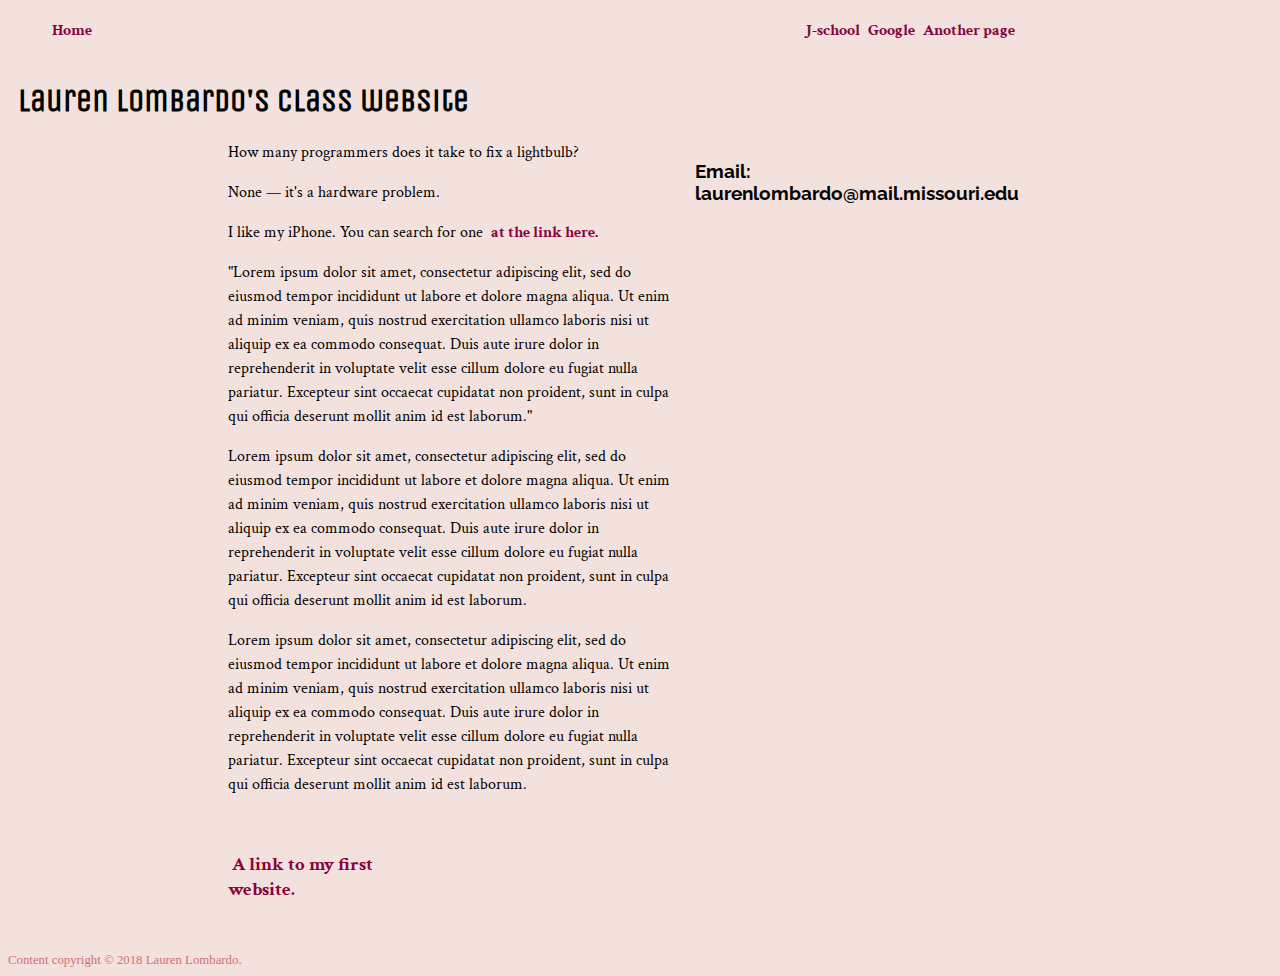
<file: index.html>
<!DOCTYPE html PUBLIC "-//W3C//DTD XHTML 1.0 Transitional//EN"
   "http://www.w3.org/TR/xhtml1/DTD/xhtml1-transitional.dtd">

<html xmlns="http://www.w3.org/1999/xhtml">

<head>
	<title>	Lauren's Website </title>
	<meta http-equiv="content-type"
		content="text/html;charset=utf-8" />
    <meta name="viewport" content="width=device-width, initial-scale=1.0"/>
    <link href="https://fonts.googleapis.com/css?family=Crimson+Text:400,400i,700|Raleway:400,700|Unica+One" rel="stylesheet"/>
    <link rel="stylesheet" type="text/css" href="mystylesheet.css"/>
    <script src="Java.js" type="text/javascript"></script>
</head>

<body>
<!--This is a comment. It won't show up in your browser, only in the page source-->
<div id="container">
  <a class="menu-trigger" href="#">&#9776;</a>
  <nav>
  <ul>
      <li class="item1"><a href="index.html">Home</a></li>
        <li><a href="https://journalism.missouri.edu">J-school</a></li>
        <li><a href="https://www.google.com">Google</a></li>
        <li><a href="index2.html">Another page</a></li>
    </ul>
  </nav>


<header class="title">
  <h1>Lauren Lombardo's class website</h1>
</header>
<article>
  <h3> Email: laurenlombardo@mail.missouri.edu </h3>
<p>
</p>
  <h3> <a href="oldindex.html"> A link to my first website.</a> </h3>
  <header class="authorbox">
    <a href="mailto:laurenlombardo@mail.missouri.edu">
      <img src="me.jpeg" alt="an image of me linked to my email" width="250px"/>
    </a>
  </header>
  <section class="section1">
  <p>How many programmers does it take to fix a lightbulb?</p>
  <p>None — it's a hardware problem.</p>
  <p> I like my iPhone. You can search for one
    <a href="https://www.apple.com">at the link here.</a></p>
    <p> "Lorem ipsum dolor sit amet, consectetur adipiscing elit, sed do eiusmod tempor incididunt ut labore et dolore magna aliqua. Ut enim ad minim veniam, quis nostrud exercitation ullamco laboris nisi ut aliquip ex ea commodo consequat. Duis aute irure dolor in reprehenderit in voluptate velit esse cillum dolore eu fugiat nulla pariatur. Excepteur sint occaecat cupidatat non proident, sunt in culpa qui officia deserunt mollit anim id est laborum."</p>
    <p> Lorem ipsum dolor sit amet, consectetur adipiscing elit, sed do eiusmod tempor incididunt ut labore et dolore magna aliqua. Ut enim ad minim veniam, quis nostrud exercitation ullamco laboris nisi ut aliquip ex ea commodo consequat. Duis aute irure dolor in reprehenderit in voluptate velit esse cillum dolore eu fugiat nulla pariatur. Excepteur sint occaecat cupidatat non proident, sunt in culpa qui officia deserunt mollit anim id est laborum.</p>
    <p> Lorem ipsum dolor sit amet, consectetur adipiscing elit, sed do eiusmod tempor incididunt ut labore et dolore magna aliqua. Ut enim ad minim veniam, quis nostrud exercitation ullamco laboris nisi ut aliquip ex ea commodo consequat. Duis aute irure dolor in reprehenderit in voluptate velit esse cillum dolore eu fugiat nulla pariatur. Excepteur sint occaecat cupidatat non proident, sunt in culpa qui officia deserunt mollit anim id est laborum.</p>
</section>
</article>




<footer>
  Content copyright &copy; 2018 Lauren Lombardo.</footer>

</div>

</body>


</html>
</file>
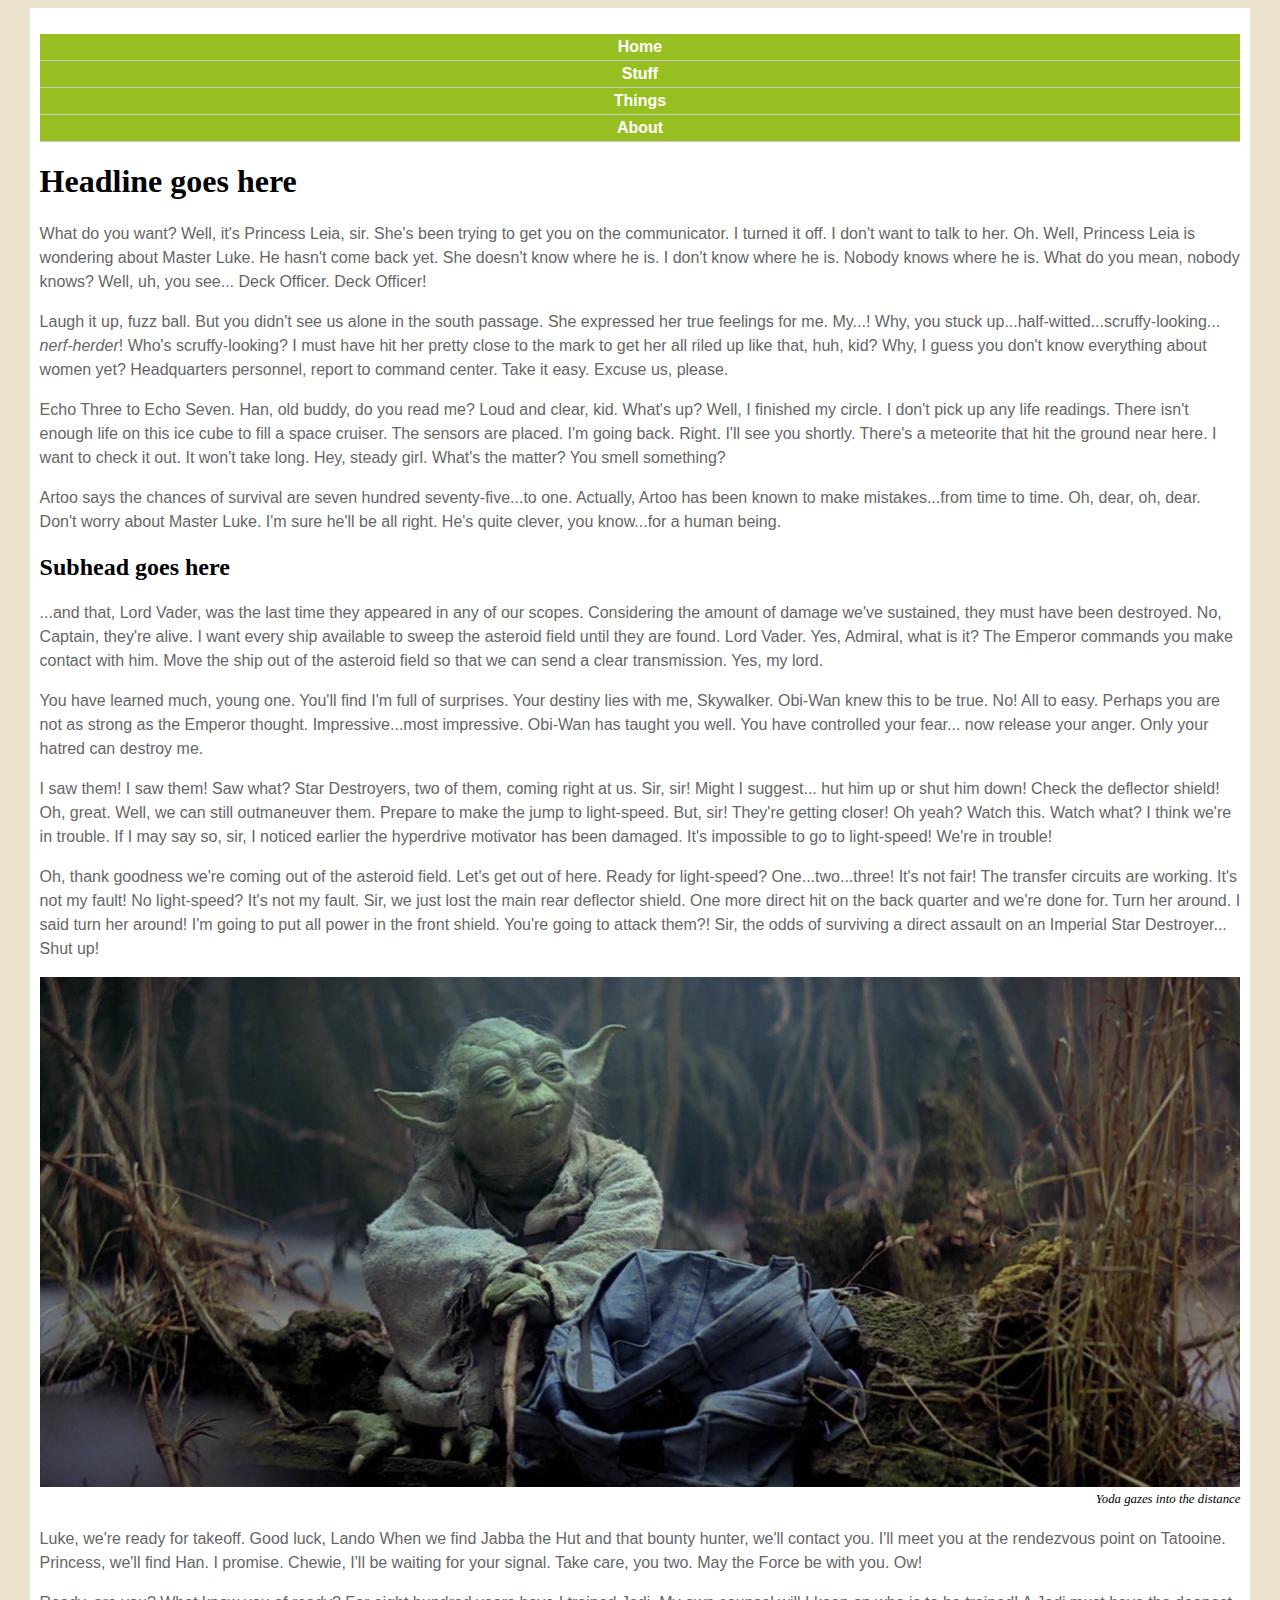
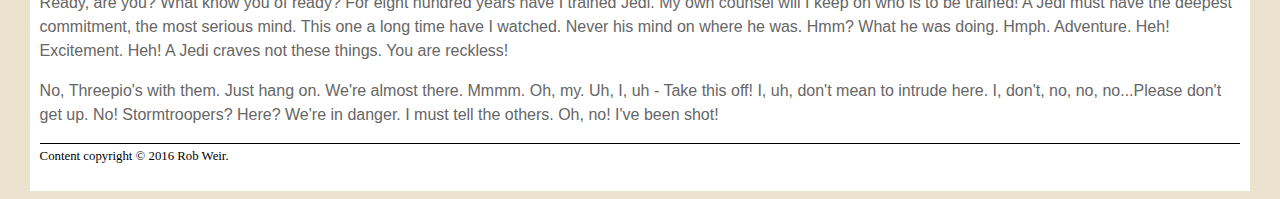
<file: google_fonts/index.html>
<!DOCTYPE html PUBLIC "-//W3C//DTD XHTML 1.0 Transitional//EN"
   "http://www.w3.org/TR/xhtml1/DTD/xhtml1-transitional.dtd">

<html xmlns="http://www.w3.org/1999/xhtml">

<head>
	<title>	Your page title goes here </title>
	<meta http-equiv="content-type" content="text/html;charset=utf-8" />
    <link rel="stylesheet" type="text/css" href="style.css">
    <!-- <style type="text/css">
        body {background-color:yellow;}
    </style> -->
</head>

<body>
<!--This is a comment. It won't show up in your browser, only in the page source-->
    <div id="container">

    <div id="header">
        <ul id="nav">
            <li><a href="index.html">Home</a></li>
            <li><a href="#">Stuff</a></li>
            <li><a href="#">Things</a></li>
            <li><a href="#">About</a></li>
        </ul>

        <h1>Headline goes here</h1>
    </div>
    <!-- end header div -->
    <p>What do you want? Well, it's Princess Leia, sir. She's been trying to get you on the communicator. I turned it off. I don't want to talk to her. Oh. Well, Princess Leia is wondering about Master Luke. He hasn't come back yet. She doesn't know where he is. I don't know where he is. Nobody knows where he is. What do you mean, nobody knows? Well, uh, you see... Deck Officer. Deck Officer!</p>

    <p>Laugh it up, fuzz ball. But you didn't see us alone in the south passage. She expressed her true feelings for me. My...! Why, you stuck up...half-witted...scruffy-looking...<span class="italic"> nerf-herder</span>! Who's scruffy-looking? I must have hit her pretty close to the mark to get her all riled up like that, huh, kid? Why, I guess you don't know everything about women yet? Headquarters personnel, report to command center. Take it easy. Excuse us, please.</p>

    <p>Echo Three to Echo Seven. Han, old buddy, do you read me? Loud and clear, kid. What's up? Well, I finished my circle. I don't pick up any life readings. There isn't enough life on this ice cube to fill a space cruiser. The sensors are placed. I'm going back. Right. I'll see you shortly. There's a meteorite that hit the ground near here. I want to check it out. It won't take long. Hey, steady girl. What's the matter? You smell something?</p>

    <p>Artoo says the chances of survival are seven hundred seventy-five...to one. Actually, Artoo has been known to make mistakes...from time to time. Oh, dear, oh, dear. Don't worry about Master Luke. I'm sure he'll be all right. He's quite clever, you know...for a human being.</p>

    <h2>Subhead goes here</h2>

    <p>...and that, Lord Vader, was the last time they appeared in any of our scopes. Considering the amount of damage we've sustained, they must have been destroyed. No, Captain, they're alive. I want every ship available to sweep the asteroid field until they are found. Lord Vader. Yes, Admiral, what is it? The Emperor commands you make contact with him. Move the ship out of the asteroid field so that we can send a clear transmission. Yes, my lord.</p>

    <p>You have learned much, young one. You'll find I'm full of surprises. Your destiny lies with me, Skywalker. Obi-Wan knew this to be true. No! All to easy. Perhaps you are not as strong as the Emperor thought. Impressive...most impressive. Obi-Wan has taught you well. You have controlled your fear... now release your anger. Only your hatred can destroy me.</p>

    <p>I saw them! I saw them! Saw what? Star Destroyers, two of them, coming right at us. Sir, sir! Might I suggest... hut him up or shut him down! Check the deflector shield! Oh, great. Well, we can still outmaneuver them. Prepare to make the jump to light-speed. But, sir! They're getting closer! Oh yeah? Watch this. Watch what? I think we're in trouble. If I may say so, sir, I noticed earlier the hyperdrive motivator has been damaged. It's impossible to go to light-speed! We're in trouble!</p>

    <p>Oh, thank goodness we're coming out of the asteroid field. Let's get out of here. Ready for light-speed? One...two...three! It's not fair! The transfer circuits are working. It's not my fault! No light-speed? It's not my fault. Sir, we just lost the main rear deflector shield. One more direct hit on the back quarter and we're done for. Turn her around. I said turn her around! I'm going to put all power in the front shield. You're going to attack them?! Sir, the odds of surviving a direct assault on an Imperial Star Destroyer... Shut up!</p>

    <img src="img/yoda.jpg" alt="A picture of Jedi Master Yoda" width="100%" />

    <p class="caption">Yoda gazes into the distance<p>

    <p>Luke, we're ready for takeoff. Good luck, Lando When we find Jabba the Hut and that bounty hunter, we'll contact you. I'll meet you at the rendezvous point on Tatooine. Princess, we'll find Han. I promise. Chewie, I'll be waiting for your signal. Take care, you two. May the Force be with you. Ow!</p>

    <p>Ready, are you? What know you of ready? For eight hundred years have I trained Jedi. My own counsel will I keep on who is to be trained! A Jedi must have the deepest commitment, the most serious mind. This one a long time have I watched. Never his mind on where he was. Hmm? What he was doing. Hmph. Adventure. Heh! Excitement. Heh! A Jedi craves not these things. You are reckless!</p>

    <p>No, Threepio's with them. Just hang on. We're almost there. Mmmm. Oh, my. Uh, I, uh - Take this off! I, uh, don't mean to intrude here. I, don't, no, no, no...Please don't get up. No! Stormtroopers? Here? We're in danger. I must tell the others. Oh, no! I've been shot!</p>

    <p id="footer">Content copyright &copy; 2016 Rob Weir.</p>

    </div>
    <!-- end container div -->
</body>

</html>
</file>
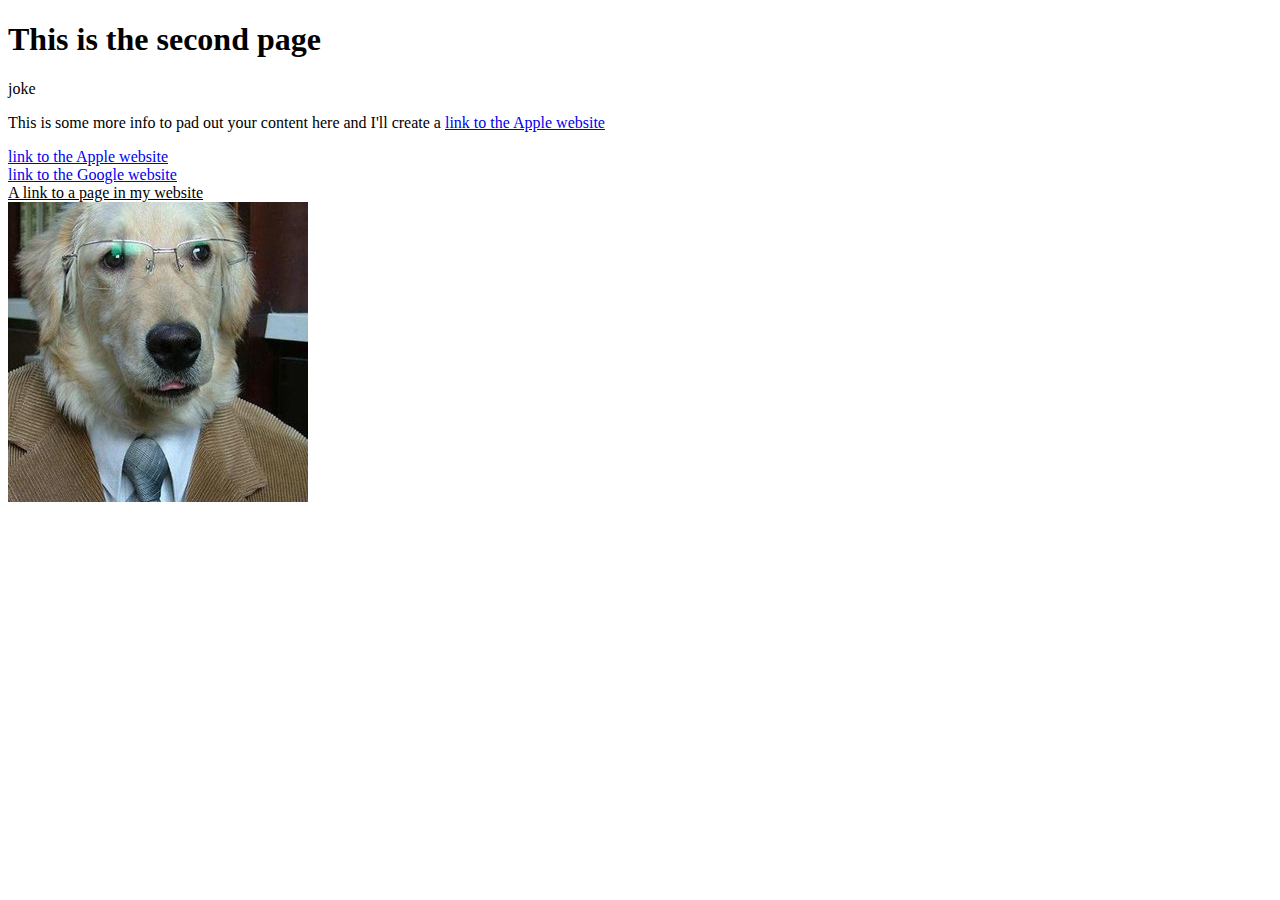
<file: index2.html>
<!DOCTYPE html PUBLIC "-//W3C//DTD XHTML 1.0 Transitional//EN"
   "http://www.w3.org/TR/xhtml1/DTD/xhtml1-transitional.dtd">

<html xmlns="http://www.w3.org/1999/xhtml">

<head>
	<title>	Your page title goes here </title>
	<meta http-equiv="content-type"
		content="text/html;charset=utf-8" />
</head>

<body>
<!--This is a comment. It won't show up in your browser, only in the page source-->
  <h1>This is the second page</h1>
  <p>joke</p>
  <p> This is some more info to pad out your content here and I'll create a   <a href="https://www.apple.com">link to the Apple website</a></p>


  <u>
    <li><a href="https://www.apple.com">link to the Apple website</a></li>
    <li> <a href="https://www.google.com">link to the Google website</a> </li>
    <li> A link to a page in my website </li>
  </ul>

  <img src="dogglasses.jpeg" 

</body>













</html>
</file>
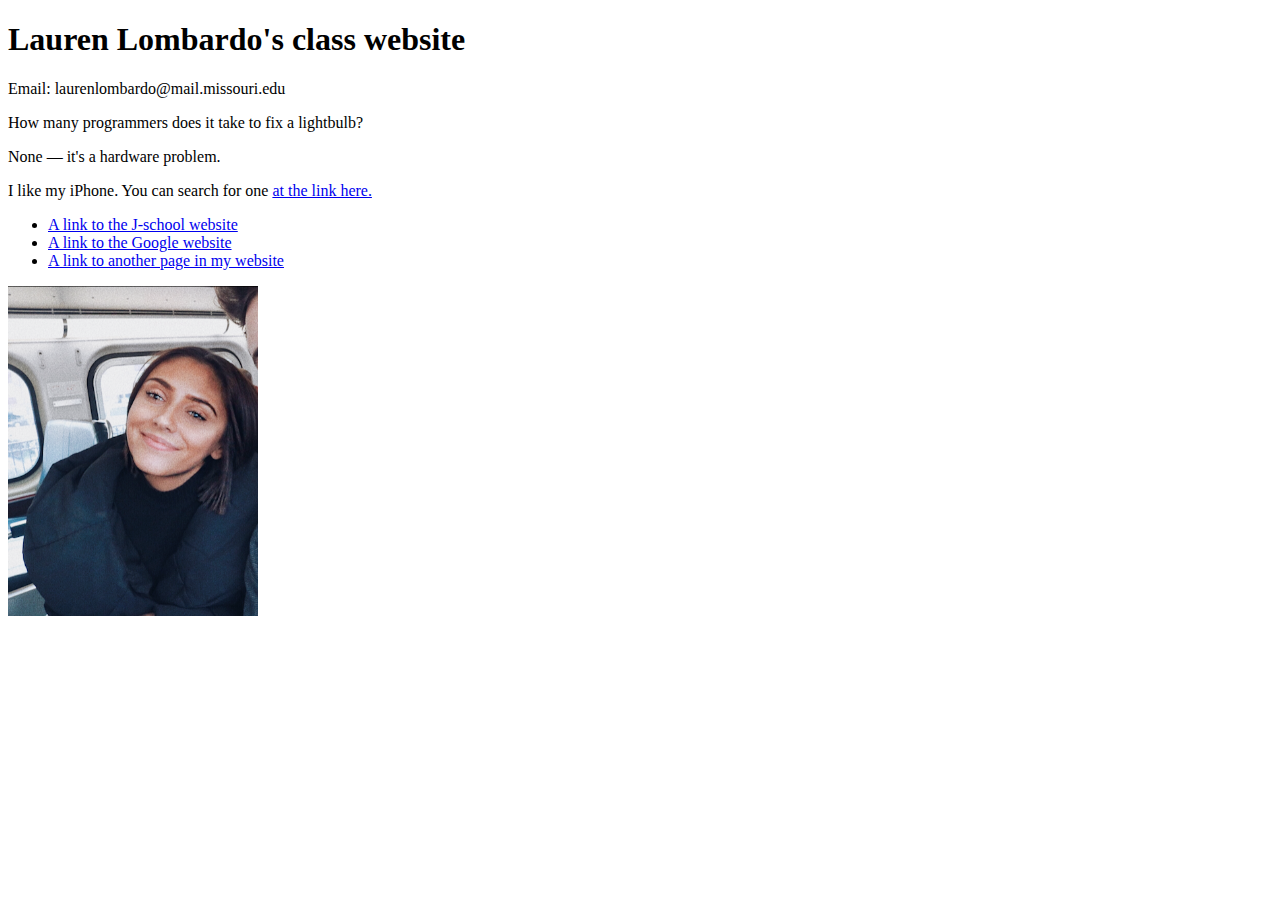
<file: oldindex.html>
<!DOCTYPE html PUBLIC "-//W3C//DTD XHTML 1.0 Transitional//EN"
   "http://www.w3.org/TR/xhtml1/DTD/xhtml1-transitional.dtd">

<html xmlns="http://www.w3.org/1999/xhtml">

<head>
	<title>	Lauren's Website </title>
	<meta http-equiv="content-type"
		content="text/html;charset=utf-8" />
</head>

<body>
<!--This is a comment. It won't show up in your browser, only in the page source-->
  <h1>Lauren Lombardo's class website</h1>
  <p> Email: laurenlombardo@mail.missouri.edu </p>
  <p>How many programmers does it take to fix a lightbulb?</p>
  <p>None — it's a hardware problem.</p>
  <p> I like my iPhone. You can search for one
    <a href="https://www.apple.com">at the link here.</a></p>

<ul>
    <li><a href="https://journalism.missouri.edu">A link to the J-school website</a></li>
    <li> <a href="https://www.google.com">A link to the Google website</a> </li>
    <li> <a href="index2.html"> A link to another page in my website</a> </li>
  </ul>
  <p>
  </p>

  <a href="mailto:laurenlombardo@mail.missouri.edu">

  <img src="me.jpeg" alt="an image of me linked to my email" width="250px"/>
  </a>


</body>













</html>
</file>
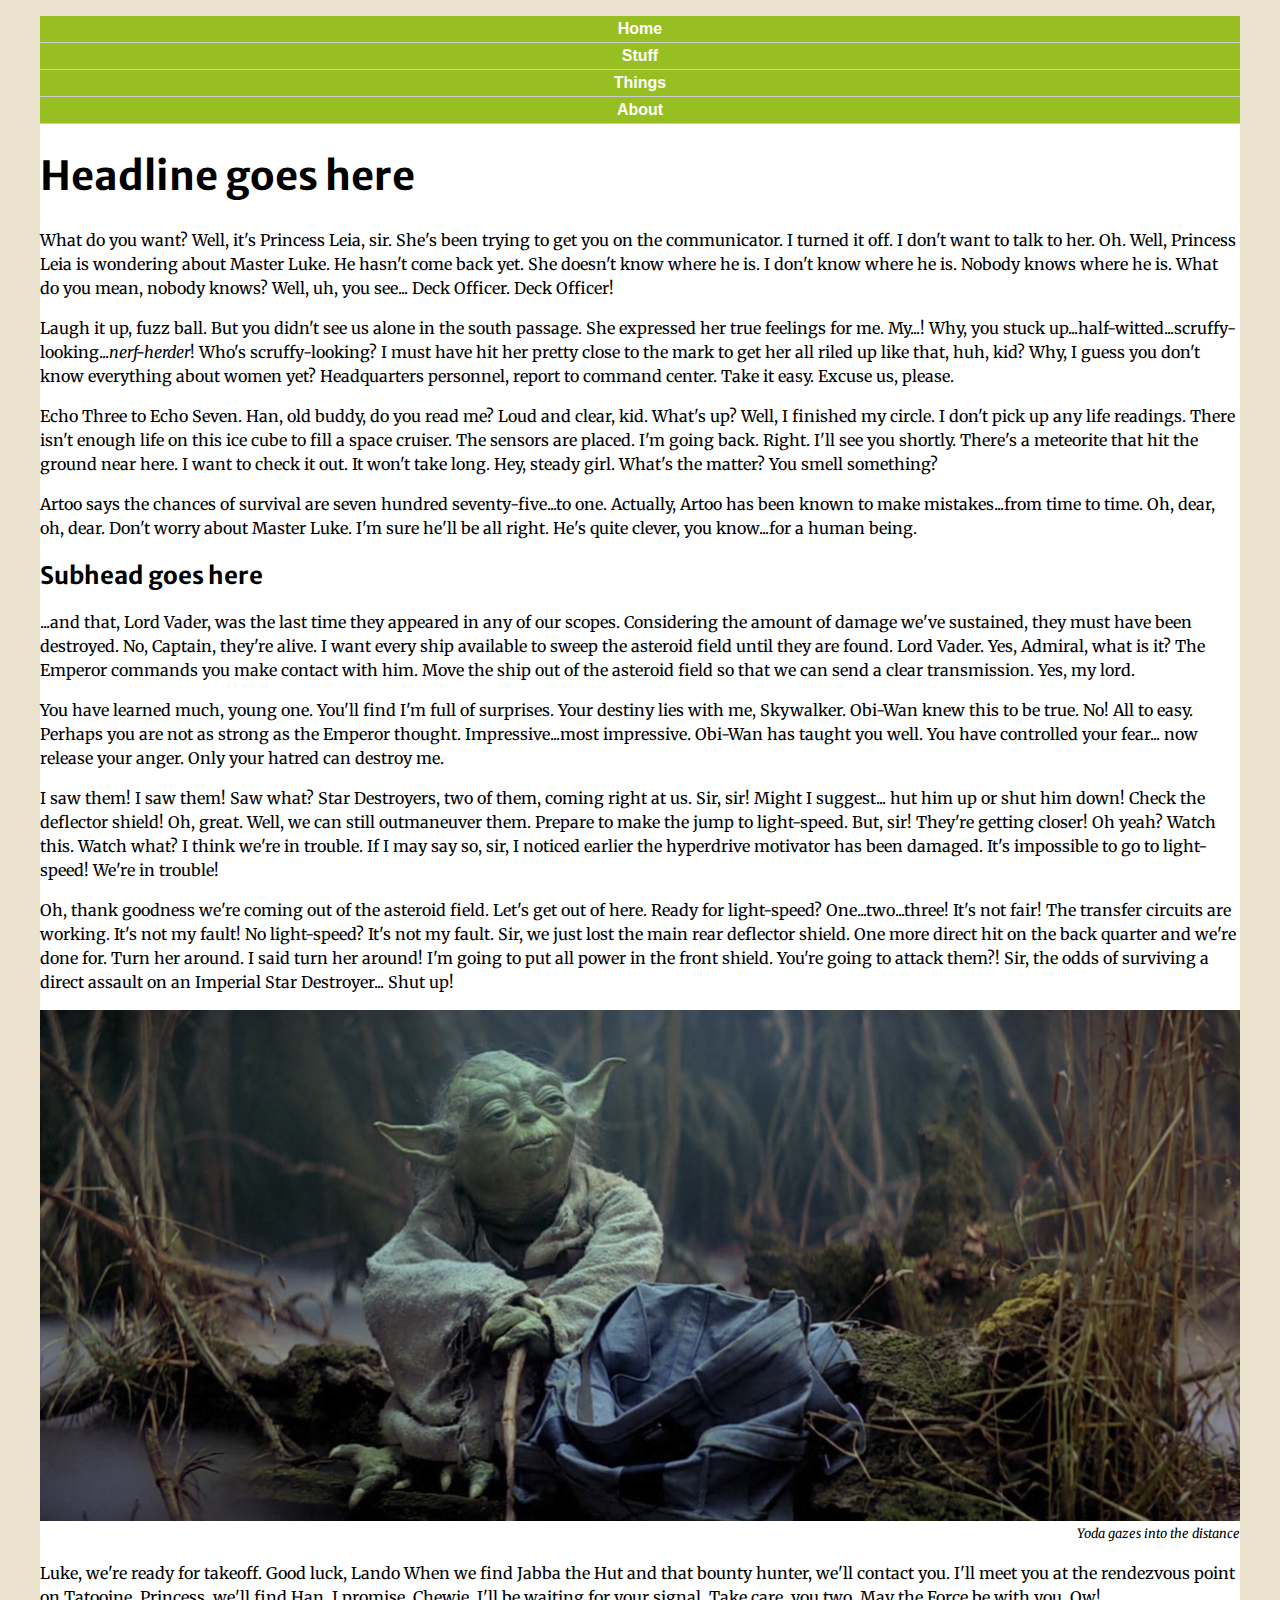
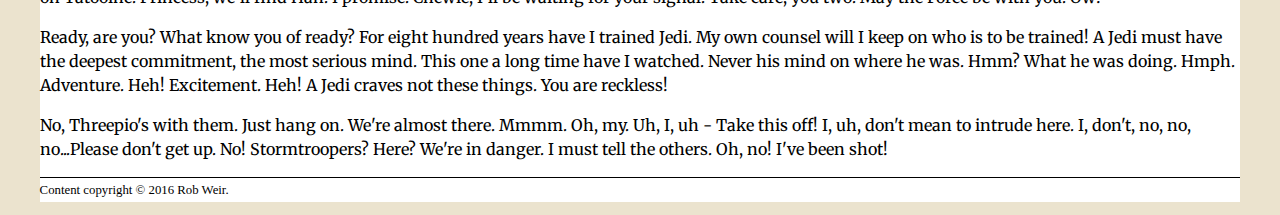
<file: google_fonts/finished.html>
<!DOCTYPE html PUBLIC "-//W3C//DTD XHTML 1.0 Transitional//EN"
   "http://www.w3.org/TR/xhtml1/DTD/xhtml1-transitional.dtd">

<html xmlns="http://www.w3.org/1999/xhtml">

<head>
	<title>	Your page title goes here </title>
	<meta http-equiv="content-type" content="text/html;charset=utf-8" />
    <link href="https://fonts.googleapis.com/css?family=Merriweather+Sans:400,700|Merriweather:400,400i,700,700i" rel="stylesheet">
    <link rel="stylesheet" type="text/css" href="finished.css">
    <!-- <style type="text/css">
        body {background-color:yellow;}
    </style> -->
</head>

<body>
<!--This is a comment. It won't show up in your browser, only in the page source-->
    <div id="container">

    <div id="header">
        <ul id="nav">
            <li><a href="index.html">Home</a></li>
            <li><a href="#">Stuff</a></li>
            <li><a href="#">Things</a></li>
            <li><a href="#">About</a></li>
        </ul>

        <h1>Headline goes here</h1>
    </div>
    <!-- end header div -->
    <p>What do you want? Well, it's Princess Leia, sir. She's been trying to get you on the communicator. I turned it off. I don't want to talk to her. Oh. Well, Princess Leia is wondering about Master Luke. He hasn't come back yet. She doesn't know where he is. I don't know where he is. Nobody knows where he is. What do you mean, nobody knows? Well, uh, you see... Deck Officer. Deck Officer!</p>

    <p>Laugh it up, fuzz ball. But you didn't see us alone in the south passage. She expressed her true feelings for me. My...! Why, you stuck up...half-witted...scruffy-looking...<em>nerf-herder</em>! Who's scruffy-looking? I must have hit her pretty close to the mark to get her all riled up like that, huh, kid? Why, I guess you don't know everything about women yet? Headquarters personnel, report to command center. Take it easy. Excuse us, please.</p>

    <p>Echo Three to Echo Seven. Han, old buddy, do you read me? Loud and clear, kid. What's up? Well, I finished my circle. I don't pick up any life readings. There isn't enough life on this ice cube to fill a space cruiser. The sensors are placed. I'm going back. Right. I'll see you shortly. There's a meteorite that hit the ground near here. I want to check it out. It won't take long. Hey, steady girl. What's the matter? You smell something?</p>

    <p>Artoo says the chances of survival are seven hundred seventy-five...to one. Actually, Artoo has been known to make mistakes...from time to time. Oh, dear, oh, dear. Don't worry about Master Luke. I'm sure he'll be all right. He's quite clever, you know...for a human being.</p>

    <h2>Subhead goes here</h2>

    <p>...and that, Lord Vader, was the last time they appeared in any of our scopes. Considering the amount of damage we've sustained, they must have been destroyed. No, Captain, they're alive. I want every ship available to sweep the asteroid field until they are found. Lord Vader. Yes, Admiral, what is it? The Emperor commands you make contact with him. Move the ship out of the asteroid field so that we can send a clear transmission. Yes, my lord.</p>

    <p>You have learned much, young one. You'll find I'm full of surprises. Your destiny lies with me, Skywalker. Obi-Wan knew this to be true. No! All to easy. Perhaps you are not as strong as the Emperor thought. Impressive...most impressive. Obi-Wan has taught you well. You have controlled your fear... now release your anger. Only your hatred can destroy me.</p>

    <p>I saw them! I saw them! Saw what? Star Destroyers, two of them, coming right at us. Sir, sir! Might I suggest... hut him up or shut him down! Check the deflector shield! Oh, great. Well, we can still outmaneuver them. Prepare to make the jump to light-speed. But, sir! They're getting closer! Oh yeah? Watch this. Watch what? I think we're in trouble. If I may say so, sir, I noticed earlier the hyperdrive motivator has been damaged. It's impossible to go to light-speed! We're in trouble!</p>

    <p>Oh, thank goodness we're coming out of the asteroid field. Let's get out of here. Ready for light-speed? One...two...three! It's not fair! The transfer circuits are working. It's not my fault! No light-speed? It's not my fault. Sir, we just lost the main rear deflector shield. One more direct hit on the back quarter and we're done for. Turn her around. I said turn her around! I'm going to put all power in the front shield. You're going to attack them?! Sir, the odds of surviving a direct assault on an Imperial Star Destroyer... Shut up!</p>

    <img src="img/yoda.jpg" alt="A picture of Jedi Master Yoda" width="100%" />

    <p class="caption">Yoda gazes into the distance<p>

    <p>Luke, we're ready for takeoff. Good luck, Lando When we find Jabba the Hut and that bounty hunter, we'll contact you. I'll meet you at the rendezvous point on Tatooine. Princess, we'll find Han. I promise. Chewie, I'll be waiting for your signal. Take care, you two. May the Force be with you. Ow!</p>

    <p>Ready, are you? What know you of ready? For eight hundred years have I trained Jedi. My own counsel will I keep on who is to be trained! A Jedi must have the deepest commitment, the most serious mind. This one a long time have I watched. Never his mind on where he was. Hmm? What he was doing. Hmph. Adventure. Heh! Excitement. Heh! A Jedi craves not these things. You are reckless!</p>

    <p>No, Threepio's with them. Just hang on. We're almost there. Mmmm. Oh, my. Uh, I, uh - Take this off! I, uh, don't mean to intrude here. I, don't, no, no, no...Please don't get up. No! Stormtroopers? Here? We're in danger. I must tell the others. Oh, no! I've been shot!</p>

    <p id="footer">Content copyright &copy; 2016 Rob Weir.</p>

    </div>
    <!-- end container div -->
</body>

</html>
</file>
<file: mystylesheet.css>
.title {
  display: flex;
  justify-content: space-between;
}
/*nav*/
nav ul li {
    display: block;
    border-top: 1px solid;
}

nav a {
    display: block;
    text-decoration: none;
    padding: 20px 30px;
}

header {
    display: flex;
    flex-flow: row;
    margin: 0;
    padding: 0 10px;
}

.menu-trigger {
    order: 1;
    font-size: 1.75em;
    width: 2em;
}

header h1 {
    order: 2;
    font-size: 2em;
}

nav ul {
    display: none;
}

@media screen and (min-width: 700px){

    nav ul {
        display: flex;
    }

    nav ul li {
        border-top: none;
    }

    .menu-trigger {
        display: none;
    }

    header h1 {
        order: 1;
    }

    nav {
        order: 2;
    }

}

.authorbox img {
  display: none;
}

.menu-trigger {
    order: 1;
    font-size: 1.75em;
    width: 2em;
}


article {
  margin-bottom: 0.7em;
  border-bottom: 1px solid #ccc;
}

article:last-of-type {
  border-bottom: none;
}



@media screen and (min-width: 600px) {

    #container {
        width: 80%;
    }

    .authorbox img {
      display: none;
      width: 100%;
      margin-top: 0.5em;

    }

    .authorbox {
      width: 25%;
      max-width: 200px;
      float: left;
      margin-right: 20px;
    }
}

@media screen and (min-width: 800px) {
    .item1 {
      margin-right: auto;
    }



}

@media screen and (min-width:1000px) {
  article {
    display: grid;
    grid-template-columns: 200px 1fr 1fr;
    grid-gap: 20px;
    grid-template-areas:
        "a b b"
        "c c e"
        ". d d";
  }

  .authorbox {
    width: 100%;
    grid-area: a;
  }

  .section1 {
    grid-area: b;
  }

  .image {
    grid-area: c;
  }



  .section1 p:first-of-type {
    margin-top: 0;
  }

}

@media screen and (min-width:1200px) {
  article {
    display: grid;
    grid-template-columns: 200px 1fr 1fr 1fr;
    grid-gap: 20px;
    grid-template-areas:
        "a b b e"
        "c c c ."
        ". d d .";
  }
}

/*color*/

footer {
    color: #CC7178;
    font-family: Georgia, "Times New Roman", serif;
    font-size: 0.8em;
    border-top: 1px solid #F3E1DD
}

html {
	font-size: 100%
}

section {
    font-family: "Crimson Text", serif, "Georgia", serif;
	font-size: 1rem;
	line-height: 1.5rem;
}


h2, h3, h4, h5, h6 {
    font-family: "Raleway", sans-serif;

}


h1 {
  font-family: "Unica One", cursive;
	font-size: 2.5rem;
  color: black;
}

h2 {
	font-size: 1.5rem;
}

body{
	background-color:#F3E1DD;
}


.img {border: 0;
}

a:link, a:visited, a:active {
    color: #89023E;
    font-weight: bold;
    text-align:center;
    text-decoration: none;
    padding: 4px;
    font-family: "Crimson Text", serif, "Georgia", serif;
}
</file>
<file: google_fonts/style.css>
/*styles go here*/

/*p {
    color: red;
}*/

html {
	font-size: 100%;

}

p {
	color: #666666;
    font-family: 'Merriweather Sans', Helvetica, Arial, sans-serif;
		font-size: 1rem;
		line-height: 1.5rem;
}

h1 {
    font-family: 'Merriweather', Georgia, "Times New Roman", serif;
}
.italic{
	font-style: italic;

}

body{
	background-color:#ebe3ce;
}

#container{
    width: 95%;
    background-color: #ffffff;
		padding: 10px;
    margin: 0 auto;
}

#nav {
    padding: 0;
	list-style-type: none;
}

#nav li {
    margin: 0;
    padding: 0;
	border-bottom: 1px solid #ccc;
	text-decoration: none;
}

#nav a:link, a:visited {
	display:block;
    color: #ffffff;
    background-color: #98bf21;
    font-weight: bold;
    text-align:center;
    text-decoration: none;
    padding: 4px;
    font-family: Helvetica, Arial, sans-serif;
}

#nav a:hover, a:active {
    background-color: #7a991a;
}

.caption {
    color: black;
    font-family: Georgia, "Times New Roman", serif;
    font-style: italic;
    font-size: 0.8em;
    margin-top: 0;
    text-align: right;
}

#footer {
    color: black;
    font-family: Georgia, "Times New Roman", serif;
    font-size: 0.8em;
    border-top: 1px solid black;
}
</file>
<file: google_fonts/finished.css>
html {
	font-size: 100%
}

p {
    font-family: "Merriweather", Georgia, "Times New Roman", serif;
	font-size: 1rem;
	line-height: 1.5rem;
}

.italic {
	font-style: italic;
}

h1, h2, h3, h4, h5, h6 {
    font-family: "Merriweather Sans", Helvetica, Arial, sans-serif;
}

h1 {
	font-size: 2.5rem;
}

h2 {
	font-size: 1.5rem
}

body{
	background-color:#ebe3ce;
}

#container{
    width: 95%;
    background-color: #ffffff;
    margin: 0 auto;
}

#nav {
    padding: 0;
	list-style-type: none;
}

#nav li {
    margin: 0;
    padding: 0;
	border-bottom: 1px solid #ccc;
	text-decoration: none;
}

#nav a:link, a:visited {
	display:block;
    color: #ffffff;
    background-color: #98bf21;
    font-weight: bold;
    text-align:center;
    text-decoration: none;
    padding: 4px;
    font-family: Helvetica, Arial, sans-serif;
}

#nav a:hover, a:active {
    background-color: #7a991a;
}

.caption {
    color: black;
    font-family: "Merriweather", Georgia, "Times New Roman", serif;
    font-style: italic;
    font-size: 0.8em;
    margin-top: 0;
    text-align: right;
}

#footer {
    color: black;
    font-family: Georgia, "Times New Roman", serif;
    font-size: 0.8em;
    border-top: 1px solid black;
}
</file>
